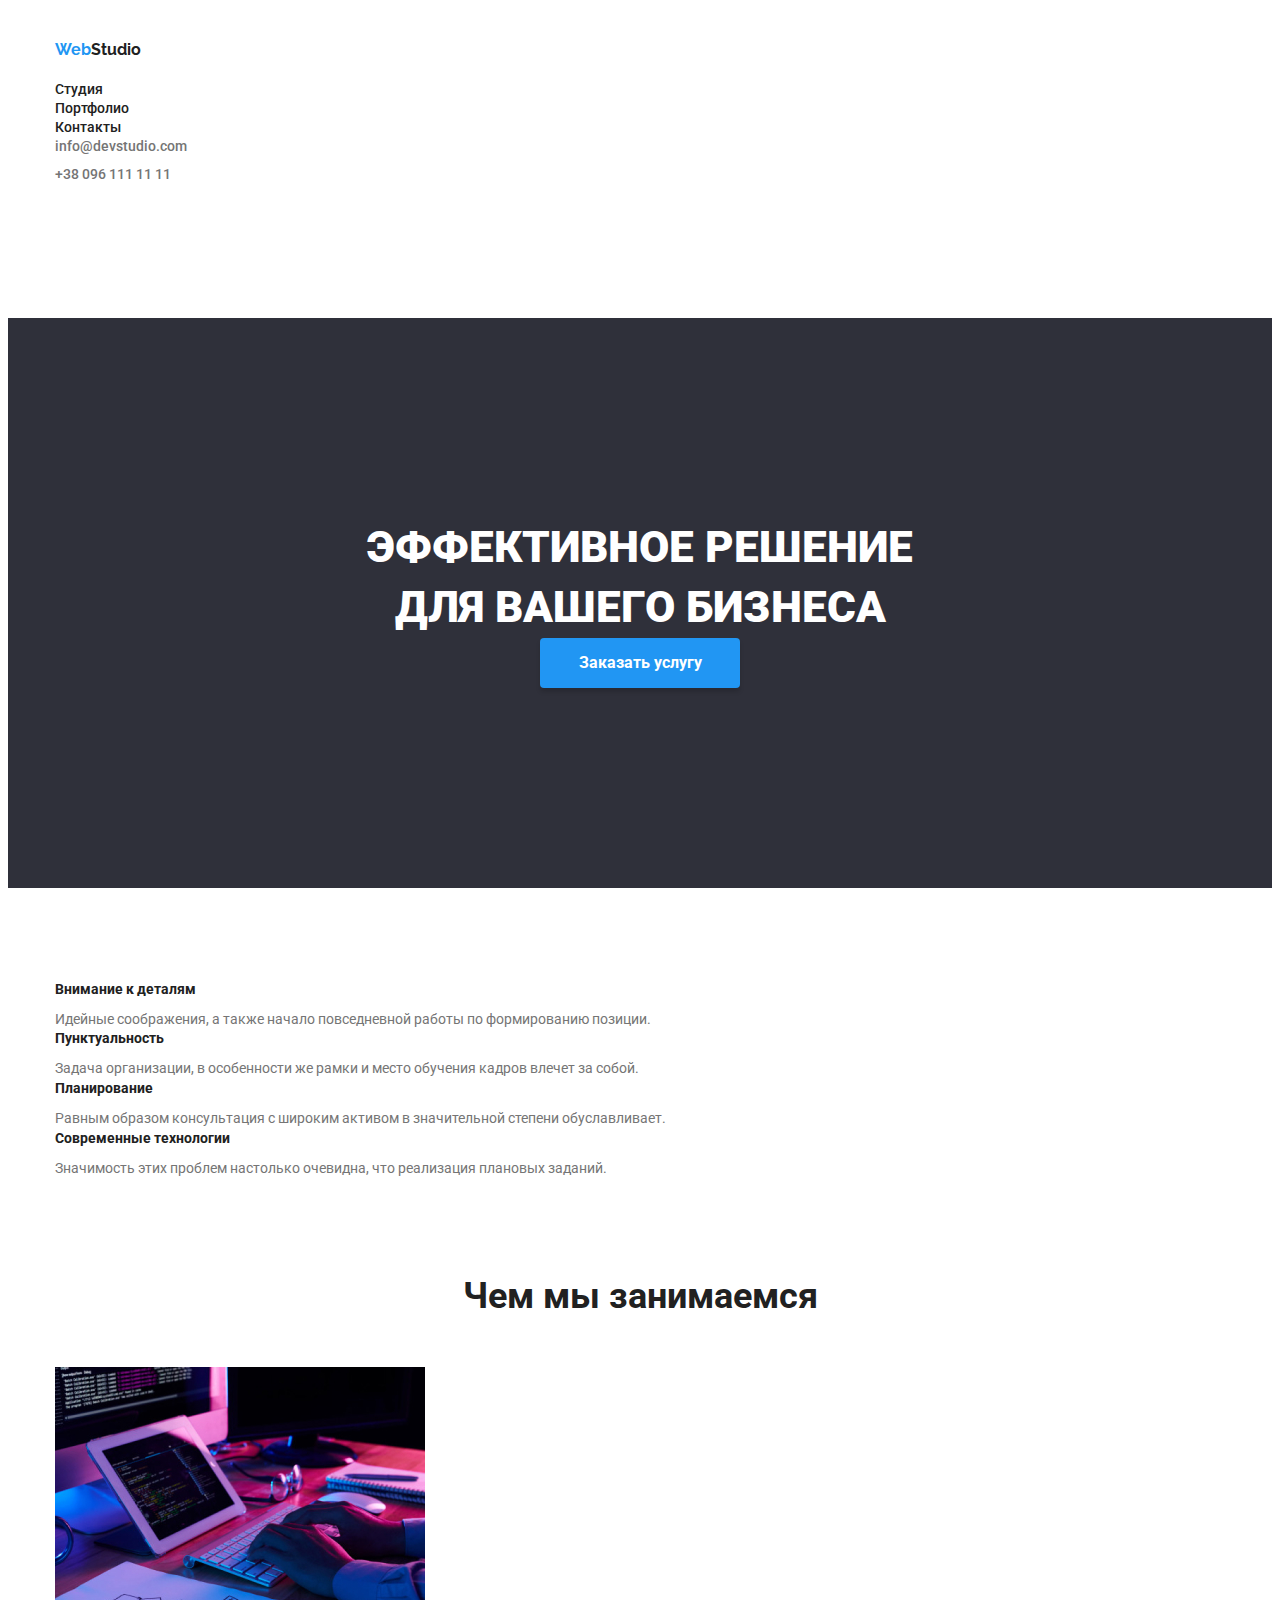
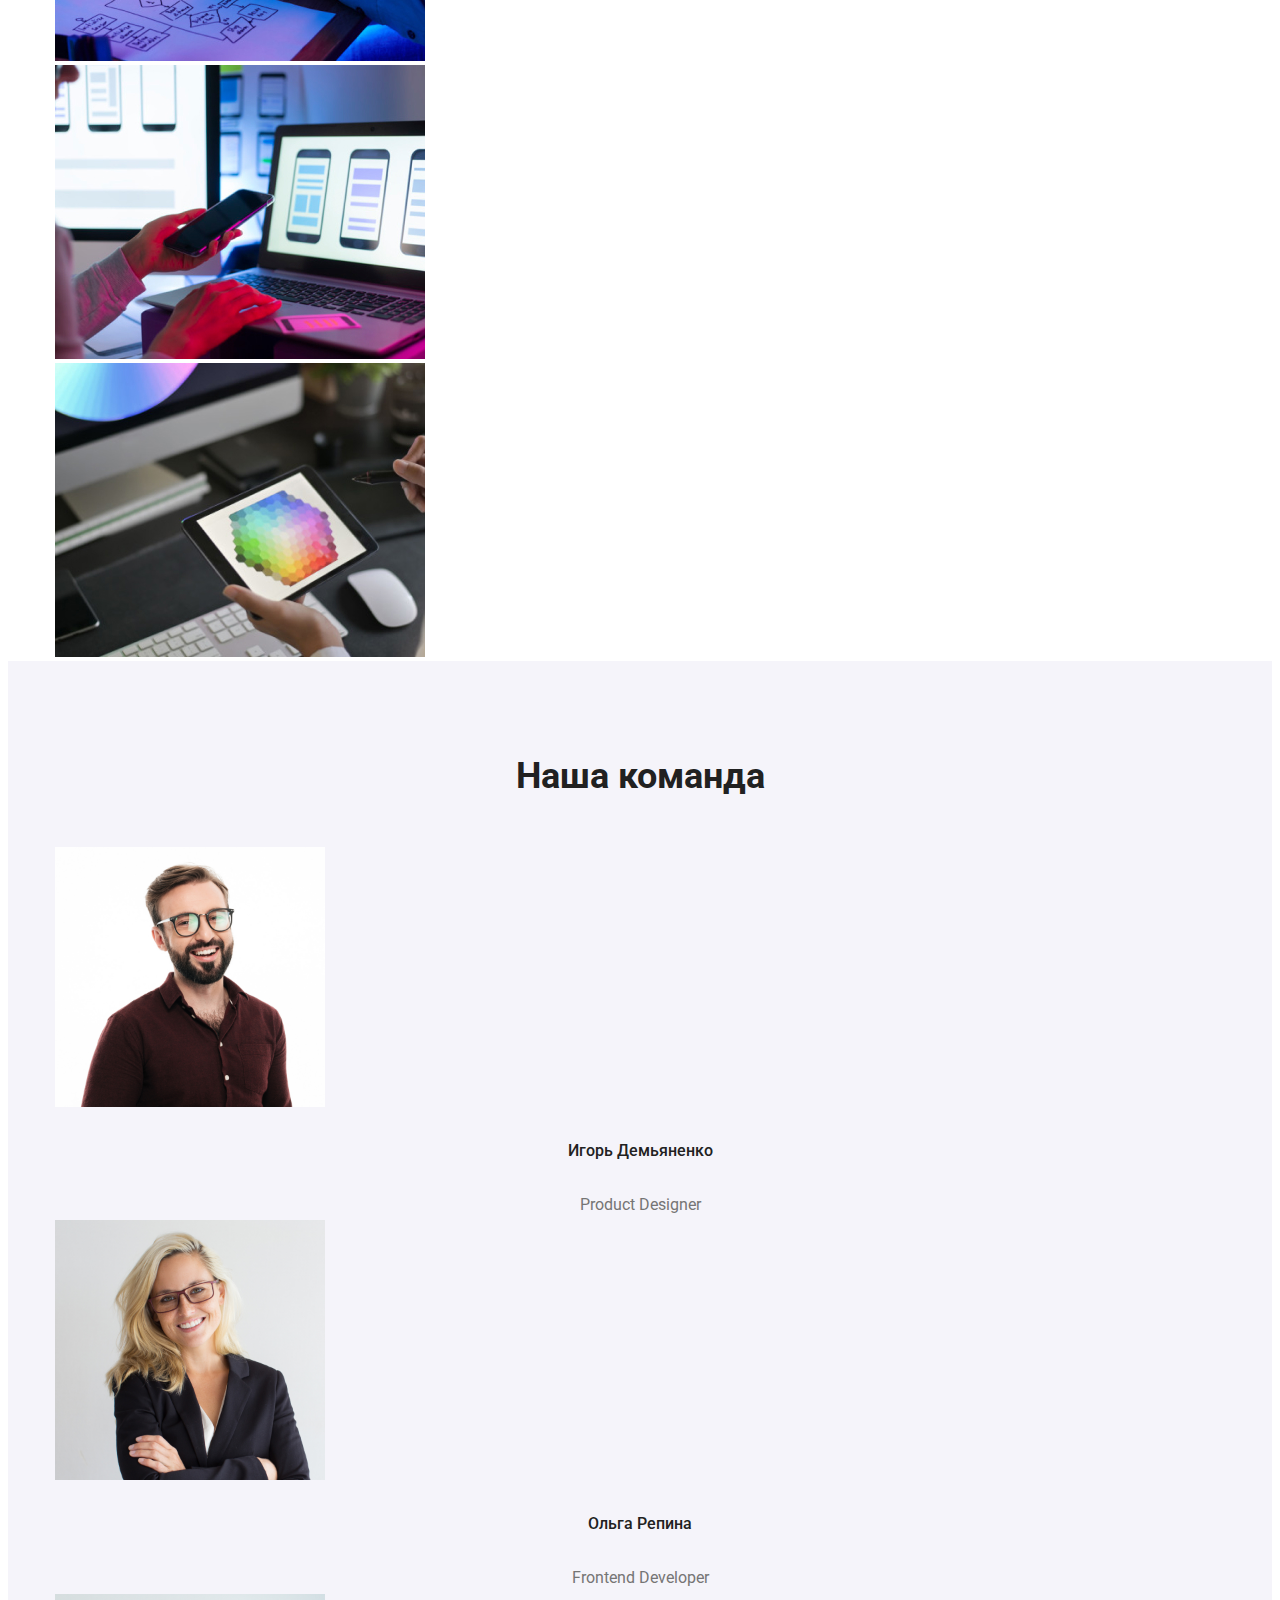
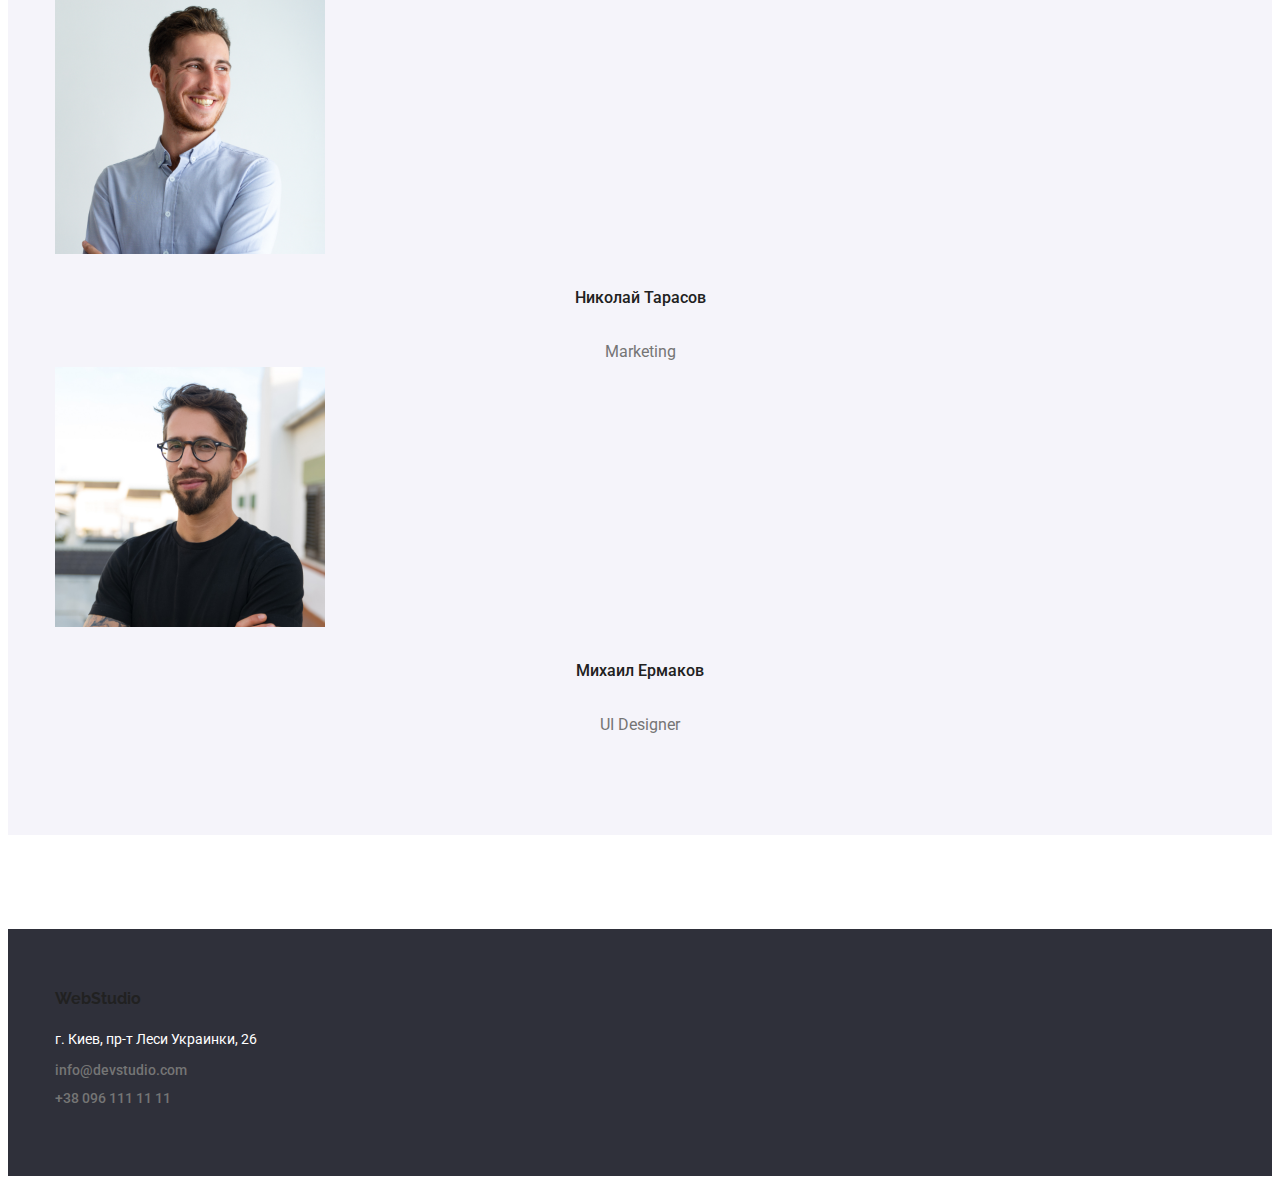
<file: index.html>
<!DOCTYPE html>
<html lang="en">
  <head>
    <meta charset="UTF-8" />
    <meta http-equiv="X-UA-Compatible" content="IE=edge" />
    <meta name="viewport" content="width=device-width, initial-scale=1.0" />
    <title>Document</title>
    <link rel="preconnect" href="https://fonts.gstatic.com" />
    <link
      href="https://fonts.googleapis.com/css2?family=Raleway:wght@700&family=Roboto:wght@400;500;700;900&display=swap"
      rel="stylesheet"
    />
    <link rel="stylesheet" href="./css/styles.css" />
  </head>
  <body>
    <header>
      <div class="container">
        <a class="logo" href="./index.html">Web<span>Studio</span></a>
        <nav>
          <ul>
            <li><a class="nav-link link" href="./index.html">Студия</a></li>
            <li>
              <a class="nav-link link" href="./portfolio.html">Портфолио</a>
            </li>
            <li><a class="nav-link link" href="">Контакты</a></li>
          </ul>
        </nav>
        <ul>
          <li>
            <a class="link contact-link" href="mailto:info@devstudio.com"
              >info@devstudio.com</a
            >
          </li>
          <li>
            <a class="link contact-link" href="tel:+380961111111"
              >+38 096 111 11 11</a
            >
          </li>
        </ul>
      </div>
    </header>

    <main>
      <section class="section-main">
        <div class="container">
          <h1 class="main-heading">
            ЭФФЕКТИВНОЕ РЕШЕНИЕ<br />
            ДЛЯ ВАШЕГО БИЗНЕСА
          </h1>
          <input class="button-service" type="button" value="Заказать услугу" />
        </div>
      </section>
      <section class="advantage-section">
        <div class="container">
          <ul>
            <li>
              <h3 class="advantage-title">Внимание к деталям</h3>
              <p class="advantage-text">
                Идейные соображения, а также начало повседневной работы по
                формированию позиции.
              </p>
            </li>
            <li>
              <h3 class="advantage-title">Пунктуальность</h3>
              <p class="advantage-text">
                Задача организации, в особенности же рамки и место обучения
                кадров влечет за собой.
              </p>
            </li>
            <li>
              <h3 class="advantage-title">Планирование</h3>
              <p class="advantage-text">
                Равным образом консультация с широким активом в значительной
                степени обуславливает.
              </p>
            </li>
            <li>
              <h3 class="advantage-title">Современные технологии</h3>
              <p class="advantage-text">
                Значимость этих проблем настолько очевидна, что реализация
                плановых заданий.
              </p>
            </li>
          </ul>
        </div>
      </section>
      <section>
        <div class="container">
          <h2 class="capabilities-title">Чем мы занимаемся</h2>
          <ul>
            <li>
              <img
                class="capabilities-photo"
                src="./images/photo1.jpg"
                alt="Человек за компьютером"
              />
            </li>
            <li>
              <img
                class="capabilities-photo"
                src="./images/photo2.jpg"
                alt="Человек с телефоном"
              />
            </li>
            <li>
              <img
                class="capabilities-photo"
                src="./images/photo3.jpg"
                alt="Человек с планшетом"
              />
            </li>
          </ul>
        </div>
      </section>
      <section class="section-comand">
        <div class="container">
          <h2 class="comand">Наша команда</h2>
          <ul>
            <li>
              <img
                class="comand-photo"
                src="./images/people1.jpg"
                alt="Мальчик с очками и бородой"
              />
              <h3 class="comand-name">Игорь Демьяненко</h3>
              <p class="comand-text">Product Designer</p>
            </li>
            <li>
              <img
                class="comand-photo"
                src="./images/people2.jpg"
                alt="Блондинка в очках"
              />
              <h3 class="comand-name">Ольга Репина</h3>
              <p class="comand-text">Frontend Developer</p>
            </li>
            <li>
              <img
                class="comand-photo"
                src="./images/people3.jpg"
                alt="Улыбающийся парень"
              />
              <h3 class="comand-name">Николай Тарасов</h3>
              <p class="comand-text">Marketing</p>
            </li>
            <li>
              <img
                class="comand-photo"
                src="./images/people4.jpg"
                alt="Брюнет с очками и бородой"
              />
              <h3 class="comand-name">Михаил Ермаков</h3>
              <p class="comand-text">UI Designer</p>
            </li>
          </ul>
        </div>
      </section>
    </main>
    <footer>
      <section class="contact">
        <div class="container">
          <a class="logo" href="">Web<span>Studio</span></a>

          <ul>
            <li>
              <address class="address-company">
                г. Киев, пр-т Леси Украинки, 26
              </address>
            </li>
            <li>
              <a class="link contact-link" href="mailto:info@devstudio.com"
                >info@devstudio.com</a
              >
            </li>
            <li>
              <a class="link contact-link" href="tel:+380961111111"
                >+38 096 111 11 11</a
              >
            </li>
          </ul>
        </div>
      </section>
    </footer>
  </body>
</html>
</file>
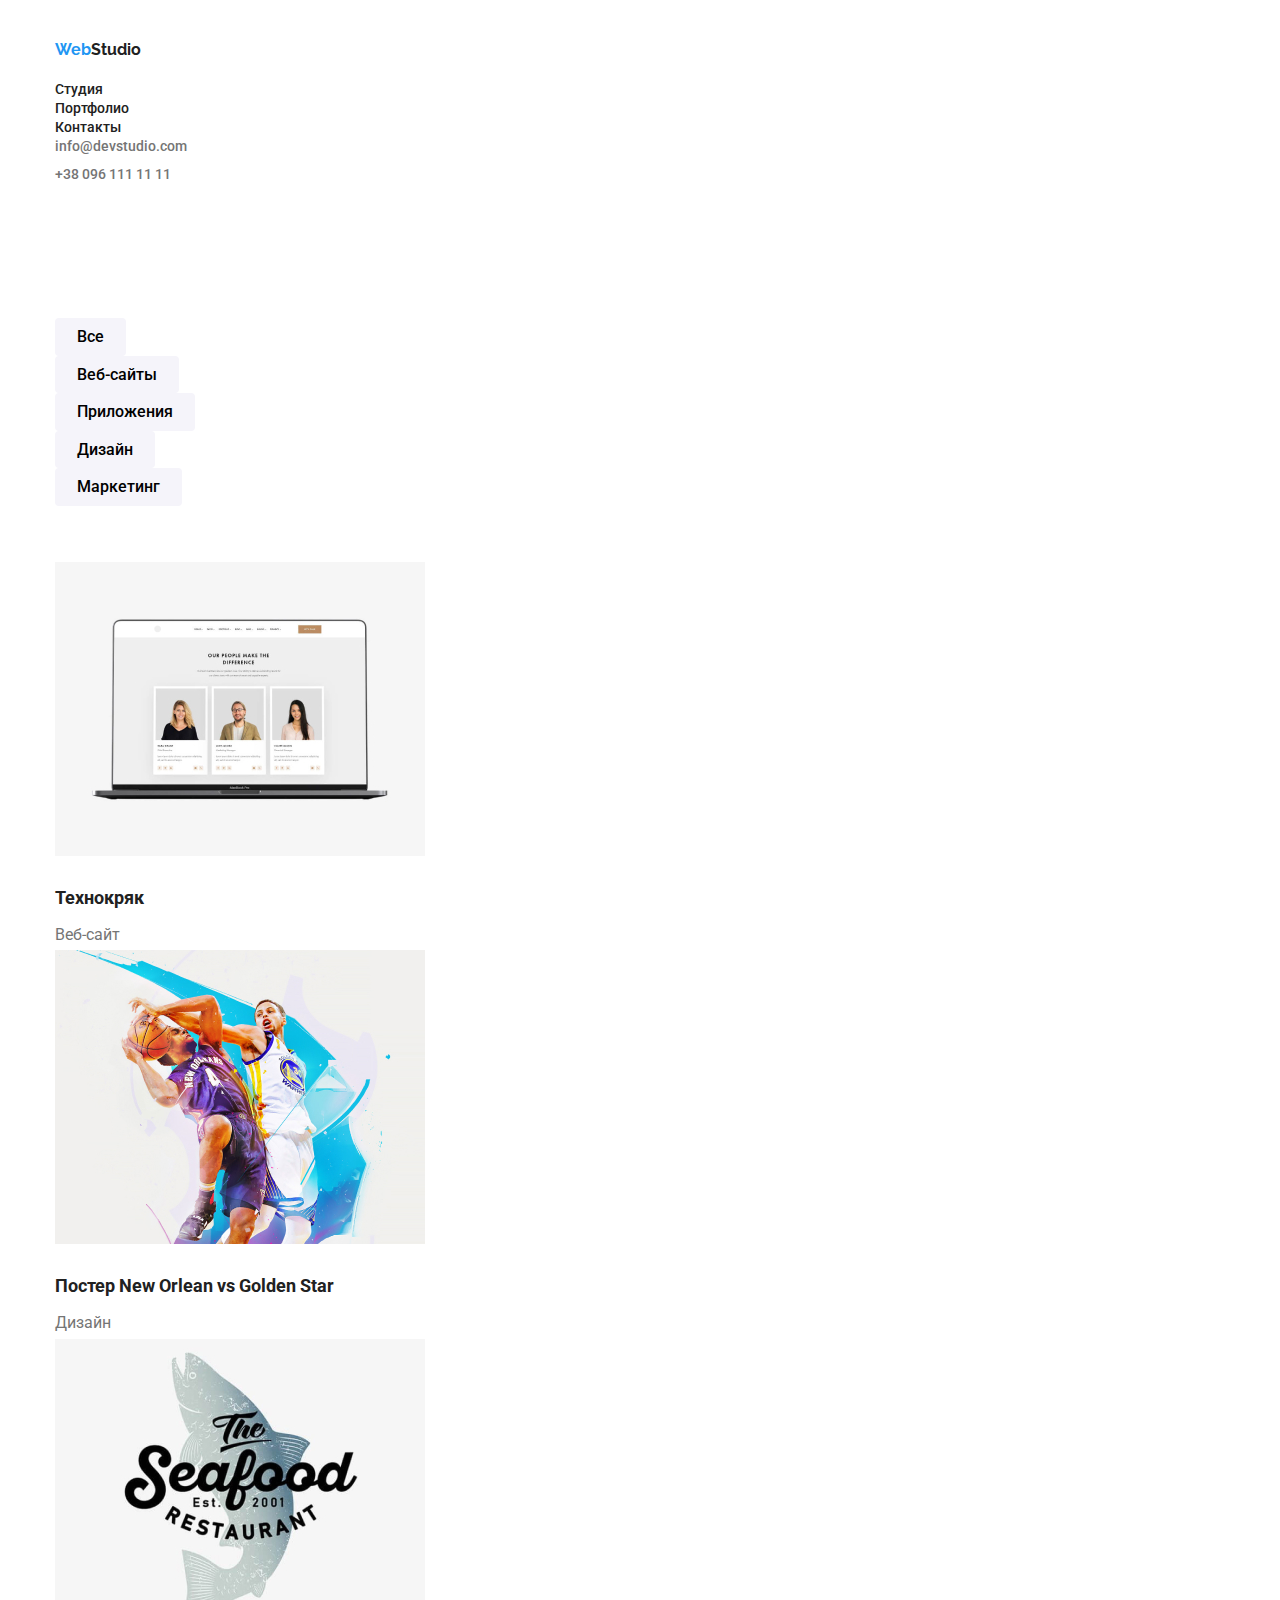
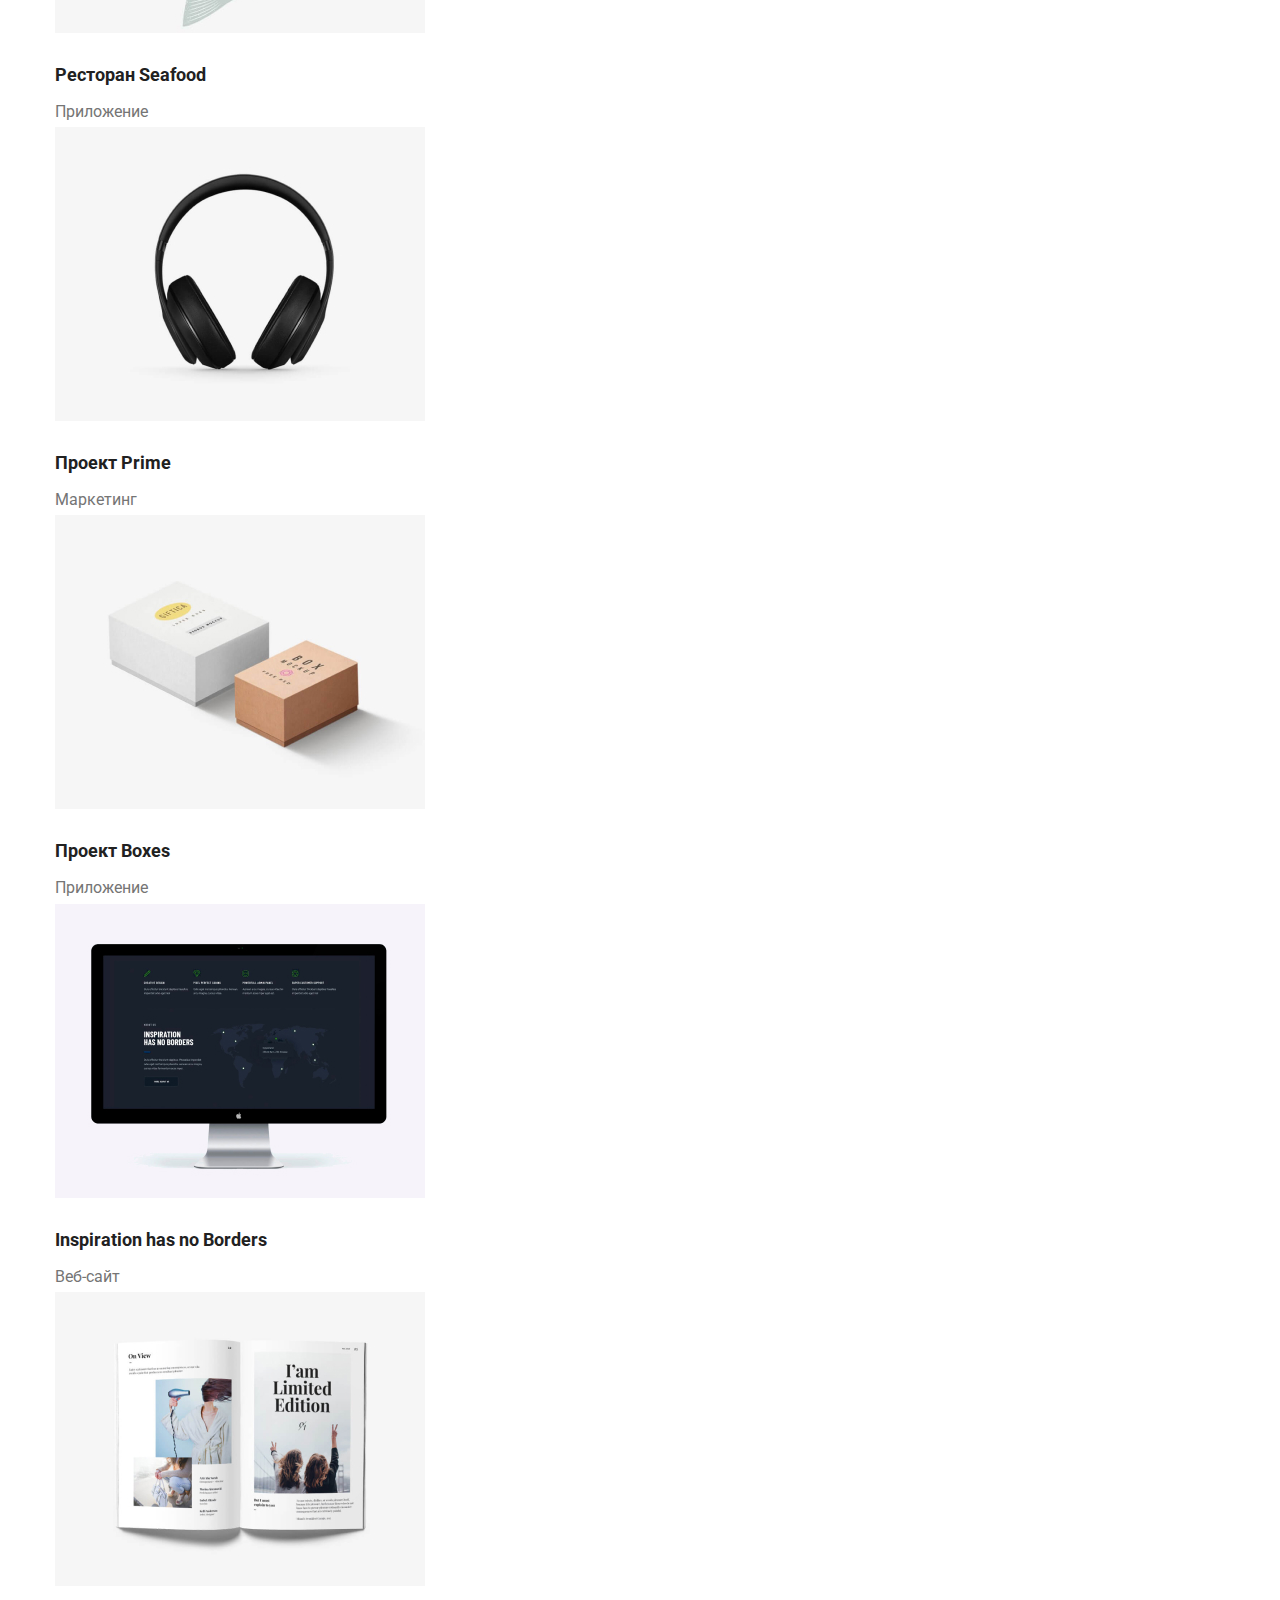
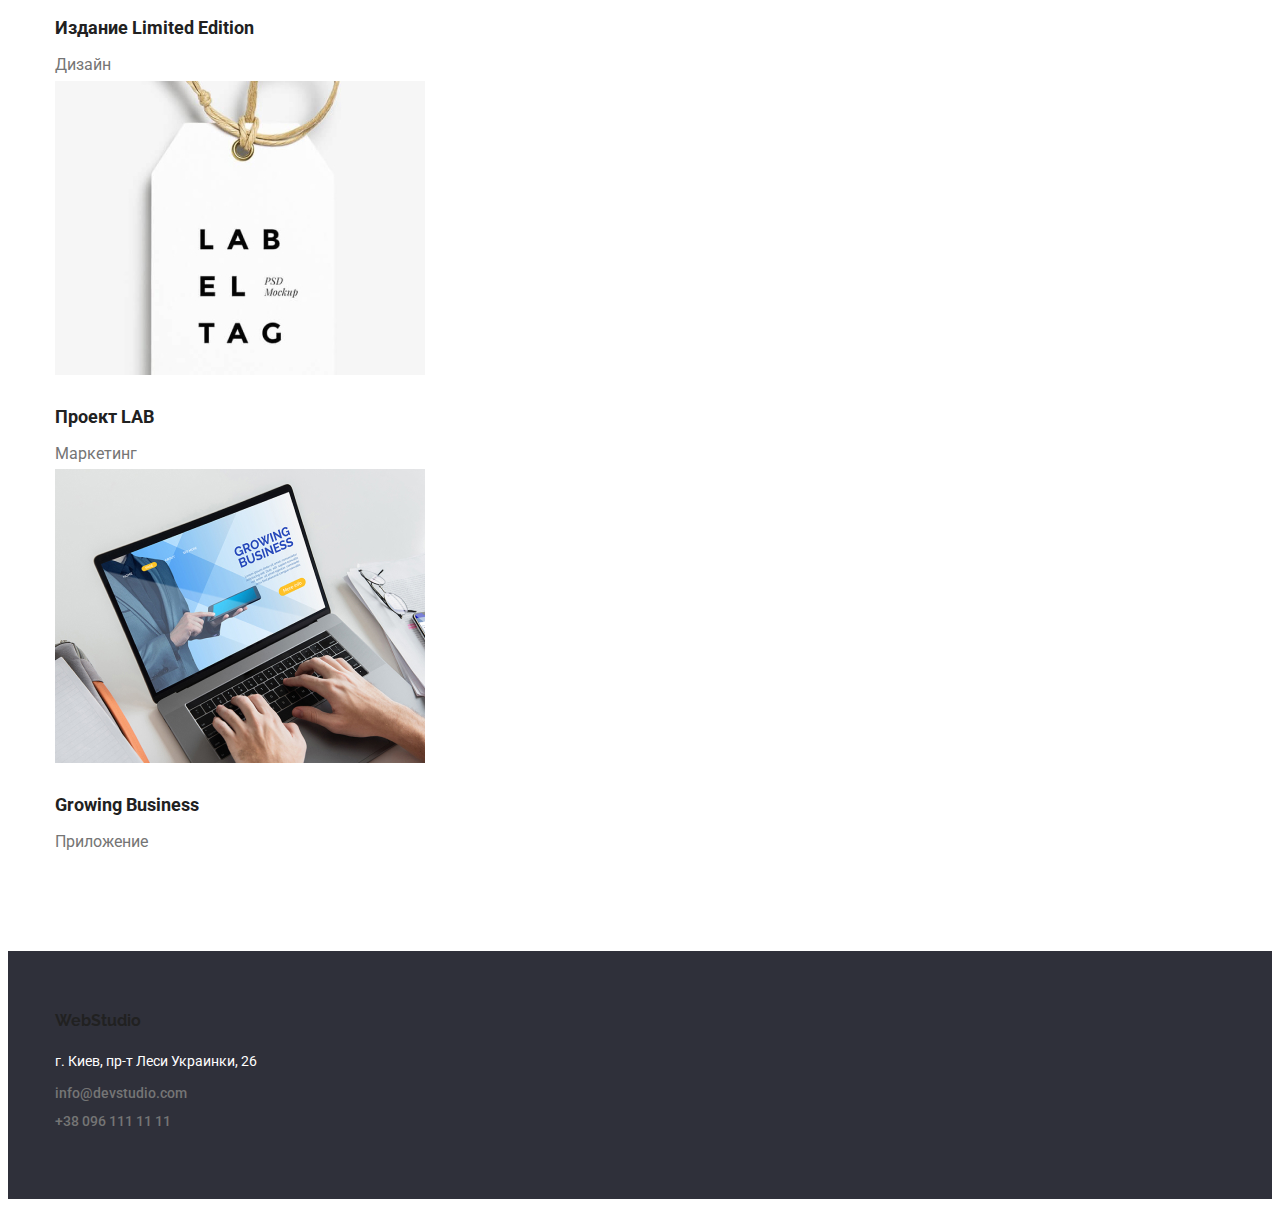
<file: portfolio.html>
<!DOCTYPE html>
<html lang="en">
  <div class="container"></div>
  <head>
    <meta charset="UTF-8" />
    <meta http-equiv="X-UA-Compatible" content="IE=edge" />
    <meta name="viewport" content="width=device-width, initial-scale=1.0" />
    <title>Document</title>
    <link rel="preconnect" href="https://fonts.gstatic.com" />
    <link
      href="https://fonts.googleapis.com/css2?family=Raleway:wght@700&family=Roboto:wght@400;500;700;900&display=swap"
      rel="stylesheet"
    />
    <link rel="stylesheet" href="./css/styles.css" />
  </head>
  <body>
    <header>
      <div class="container">
        <a class="logo" href="./index.html">Web<span>Studio</span></a>
        <nav>
          <ul>
            <li><a class="nav-link link" href="./index.html">Студия</a></li>
            <li>
              <a class="nav-link link" href="./portfolio.html">Портфолио</a>
            </li>
            <li><a class="nav-link link" href="">Контакты</a></li>
          </ul>
        </nav>
        <ul>
          <li>
            <a class="link contact-link" href="mailto:info@devstudio.com"
              >info@devstudio.com</a
            >
          </li>
          <li>
            <a class="link contact-link" href="tel:+380961111111"
              >+38 096 111 11 11</a
            >
          </li>
        </ul>
      </div>
    </header>
    <main>
      <div class="container">
        <ul class="ul-button-section">
          <li><button class="button-section">Все</button></li>
          <li><button class="button-section">Веб-сайты</button></li>
          <li><button class="button-section">Приложения</button></li>
          <li><button class="button-section">Дизайн</button></li>
          <li><button class="button-section">Маркетинг</button></li>
        </ul>

        <section>
          <ul>
            <li>
              <a href="">
                <img
                  class="section-photo"
                  src="./images/portfolio1.jpg"
                  alt="Веб сайт"
                  width="370px"
                />
                <h3 class="section-title">Технокряк</h3>
                <p class="section-text">Веб-сайт</p>
              </a>
            </li>
            <li>
              <a href=""
                ><img
                  class="section-photo"
                  src="./images/portfolio2.jpg"
                  alt="Два волейболиста на постере"
                  width="370px"
                />
                <h3 class="section-title">Постер New Orlean vs Golden Star</h3>
                <p class="section-text">Дизайн</p>
              </a>
            </li>
            <li>
              <a href="Постер названия ресторана"
                ><img
                  class="section-photo"
                  src="./images/portfolio3.jpg"
                  alt=""
                  width="370px"
                />
                <h3 class="section-title">Ресторан Seafood</h3>
                <p class="section-text">Приложение</p>
              </a>
            </li>
            <li>
              <a href="">
                <img
                  class="section-photo"
                  src="./images/portfolio4.jpg"
                  alt="Наушники"
                  width="370px"
                />
                <h3 class="section-title">Проект Prime</h3>
                <p class="section-text">Маркетинг</p>
              </a>
            </li>
            <li>
              <a href="">
                <img
                  class="section-photo"
                  src="./images/portfolio5.jpg"
                  alt="Два бокса"
                  width="370px"
                />
                <h3 class="section-title">Проект Boxes</h3>
                <p class="section-text">Приложение</p>
              </a>
            </li>
            <li>
              <a href="">
                <img
                  class="section-photo"
                  src="./images/portfolio6.jpg"
                  alt="Монитор компьютера"
                  width="370px"
                />
                <h3 class="section-title">Inspiration has no Borders</h3>
                <p class="section-text">Веб-сайт</p>
              </a>
            </li>
            <li>
              <a href="">
                <img
                  class="section-photo"
                  src="./images/portfolio7.jpg"
                  alt="Развернутая книга"
                  width="370px"
                />
                <h3 class="section-title">Издание Limited Edition</h3>
                <p class="section-text">Дизайн</p>
              </a>
            </li>
            <li>
              <a href="">
                <img
                  class="section-photo"
                  src="./images/portfolio8.jpg"
                  alt="Ярлык"
                  width="370px"
                />
                <h3 class="section-title">Проект LAB</h3>
                <p class="section-text">Маркетинг</p>
              </a>
            </li>
            <li>
              <a href="">
                <img
                  class="section-photo"
                  src="./images/portfolio9.jpg"
                  alt="Включенный ноутбук"
                  width="370px"
                />
                <h3 class="section-title">Growing Business</h3>
                <p class="section-text">Приложение</p>
              </a>
            </li>
          </ul>
        </section>
      </div>
    </main>
    <footer>
      <section class="contact">
        <div class="container">
          <a class="logo" href="">Web<span>Studio</span></a>

          <ul>
            <li>
              <address class="address-company">
                г. Киев, пр-т Леси Украинки, 26
              </address>
            </li>
            <li>
              <a class="link contact-link" href="mailto:info@devstudio.com"
                >info@devstudio.com</a
              >
            </li>
            <li>
              <a class="link contact-link" href="tel:+380961111111"
                >+38 096 111 11 11</a
              >
            </li>
          </ul>
        </div>
      </section>
    </footer>
  </body>
</html>
</file>
<file: css/styles.css>
body {
  font-family: Roboto;
  color: #212121;
}
ul {
  margin-top: 0;
  margin-bottom: 0;
  padding-left: 0;
}
header {
  padding-top: 32px;
  padding-bottom: 32px;
}

main {
  padding-top: 94px;
  padding-bottom: 94px;
}
.container {
  width: 1170px;
  margin-left: auto;
  margin-right: auto;
}
h1,
h2,
h3,
h4,
h5,
h6 {
  margin-top: 0;
  margin-bottom: 0;
}
a {
  color: #212121;
  text-decoration: none;
}

a:visited {
  color: #212121;
}
ul {
  list-style: none;
}

.logo {
  font-family: Raleway;
  font-weight: bold;
  color: #2196f3;
  margin-top: 0;
  margin-bottom: 20px;
  display: inline-block;
}

.logo > span {
  color: #212121;
}

.nav-link {
  font-weight: 500;
  font-size: 14px;
  line-height: 1.14;
}

.link:hover,
.link:focus {
  color: #2196f3;
}
.contact-link {
  font-weight: 500;
  font-size: 14px;
  line-height: 1.14;
  color: #757575;
  margin-top: 0;
  margin-bottom: 9px;
  display: inline-block;
}

.section-main {
  background-color: #2f303a;
  color: #ffffff;
  text-align: center;
}
.section-comand {
  background-color: #f5f4fa;
  padding-top: 94px;
  padding-bottom: 94px;
}

.main-heading {
  font-family: Roboto;
  font-weight: 900;
  font-size: 44px;
  line-height: 1.36;
  margin-top: 0;
  margin-bottom: 30;
  padding-top: 200px;
}
.button-service {
  color: #ffffff;
  background-color: #2196f3;
  font-family: Roboto;
  font-style: normal;
  font-weight: bold;
  font-size: 16px;
  line-height: 1.88;
  box-shadow: 0px 4px 4px rgba(0, 0, 0, 0.15);
  border-radius: 4px;
  border: none;
  margin-top: 0;
  margin-bottom: 200px;
  border-radius: 4px;
  width: 200px;
  left: 700px;
  top: 430px;
  display: inline-block;
  padding-top: 10px;
  padding-bottom: 10px;
  padding-left: 32px;
  padding-right: 32px;
  cursor: pointer;
}
.advantage-section {
  padding-top: 94px;
  padding-bottom: 94px;
}
.advantage-title {
  font-family: Roboto;
  font-style: normal;
  font-weight: bold;
  font-size: 14px;
  line-height: 1.14;
  color: #212121;
  margin-bottom: 10px;
}
.advantage-text {
  font-family: Roboto;
  font-style: normal;
  font-size: 14px;
  line-height: 1.7;
  color: #757575;
  margin-top: 0;
  margin-bottom: 0;
}

.capabilities-title {
  font-family: Roboto;
  font-style: normal;
  font-weight: bold;
  font-size: 36px;
  line-height: 1.17;
  text-align: center;
  color: #212121;
  margin-top: 0;
  margin-bottom: 50px;
}
.capabilities-photo {
  width: 370px;
}
.comand {
  font-family: Roboto;
  font-style: normal;
  font-weight: bold;
  font-size: 36px;
  line-height: 1.17;
  text-align: center;
  margin-bottom: 50px;
}

.comand-photo {
  width: 270px;
  margin-bottom: 30px;
}
.comand-name {
  font-family: Roboto;
  font-style: normal;
  font-weight: 500;
  font-size: 16px;
  line-height: 1.19;
  text-align: center;
  margin-bottom: 30px;
}
.comand-text {
  font-family: Roboto;
  font-style: normal;
  font-weight: normal;
  font-size: 16px;
  line-height: 1.9;
  color: #757575;
  text-align: center;
  margin-top: 0;
  margin-bottom: 0;
}
footer {
  background: #2f303a;
}

.address-company {
  font-family: Roboto;
  font-style: normal;
  font-weight: normal;
  font-size: 14px;
  line-height: 1.7;
  color: #ffffff;
  margin-top: 0;
  margin-bottom: 9px;
}
.button-section {
  font-family: Roboto;
  font-style: normal;
  font-weight: 500;
  font-size: 16px;
  line-height: 1.6;
  background: #f5f4fa;
  border-radius: 4px;
  border: none;
  border-radius: 4px;
  padding-top: 6px;
  padding-bottom: 6px;
  padding-left: 22px;
  padding-right: 22px;
  display: inline-block;
  cursor: pointer;

  margin-top: 0;
}
.ul-button-section {
  margin-bottom: 56px;
}
.button-section:hover,
.button-section:focus {
  background-color: #2196f3;
  color: #ffffff;
}
.section-title {
  font-family: Roboto;
  font-style: normal;
  font-weight: bold;
  font-size: 18px;
  line-height: 2;
  color: #212121;
  margin-top: 0;
  margin-bottom: 4px;
}
.section-text {
  font-family: Roboto;
  font-style: normal;
  font-weight: normal;
  font-size: 16px;
  line-height: 1.9;
  color: #757575;
  margin-top: 0;
  margin-bottom: 0;
}
.contact {
  padding-top: 60px;
  padding-bottom: 60px;
}
.section-photo {
  width: 370px;
  margin-top: 0;
  margin-bottom: 20px;
}
</file>
